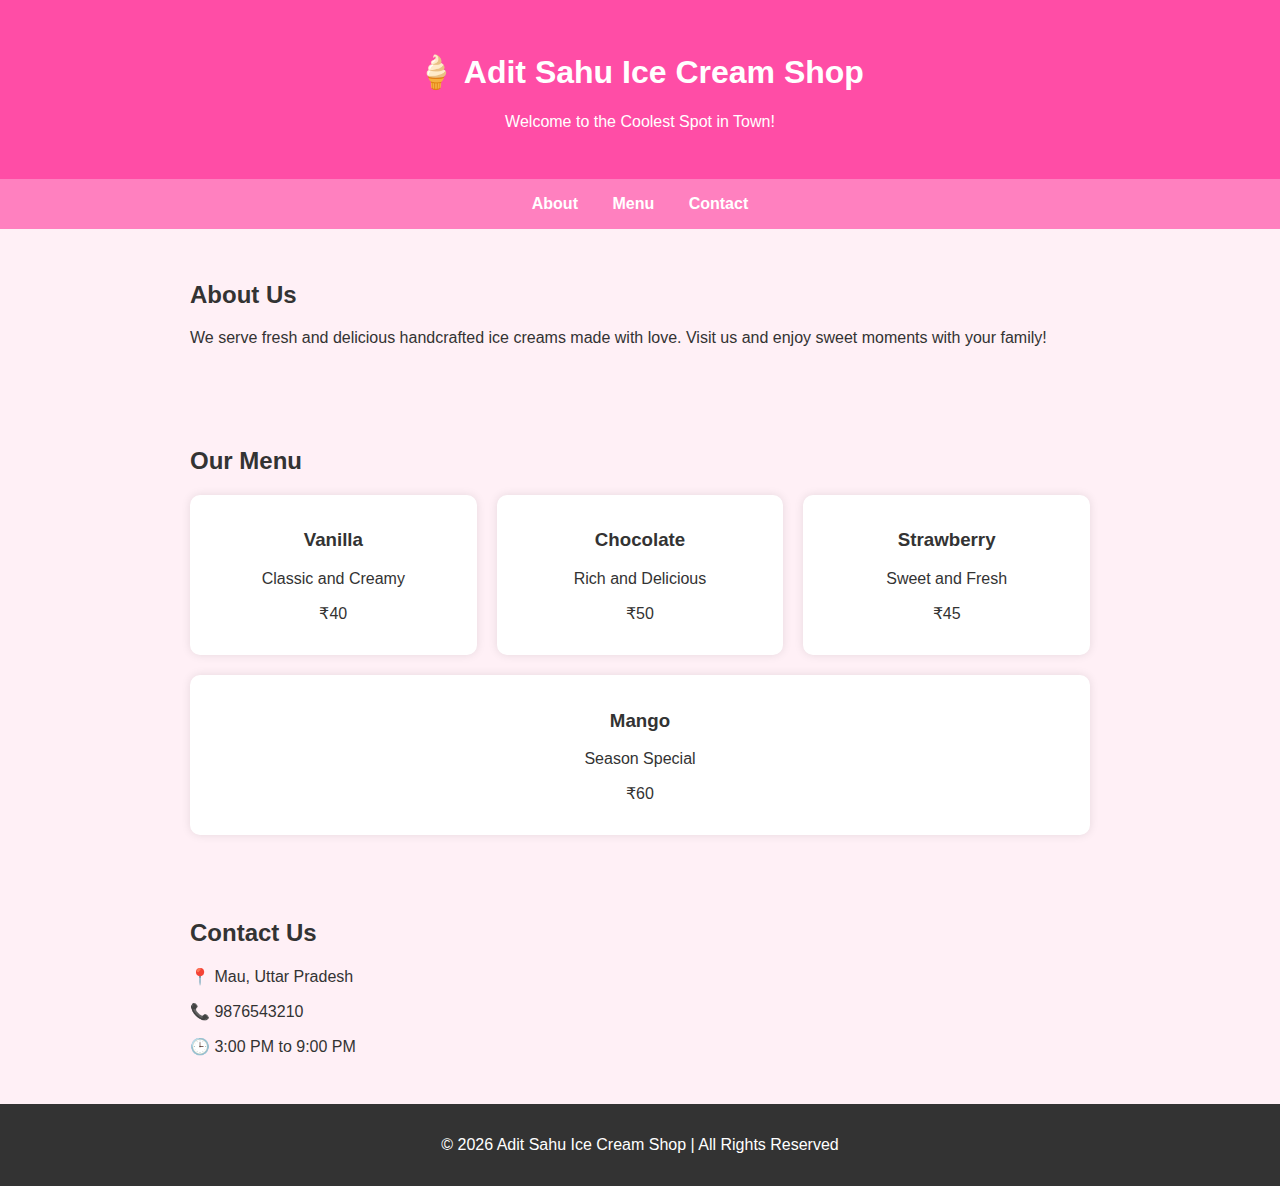
<file: index.html>
<!DOCTYPE html>
<html>
<head>
    <title>Adit Sahu Ice Cream Shop</title>
    <meta name="viewport" content="width=device-width, initial-scale=1.0">
    <style>
        body {
            font-family: Arial, sans-serif;
            margin: 0;
            padding: 0;
            background-color: #fff0f6;
            color: #333;
        }

        header {
            background-color: #ff4da6;
            color: white;
            text-align: center;
            padding: 2rem;
        }

        nav {
            text-align: center;
            background: #ff80bf;
            padding: 1rem;
        }

        nav a {
            color: white;
            text-decoration: none;
            margin: 0 15px;
            font-weight: bold;
        }

        section {
            padding: 2rem;
            max-width: 900px;
            margin: auto;
        }

        .menu {
            display: flex;
            flex-wrap: wrap;
            gap: 20px;
        }

        .item {
            flex: 1 1 250px;
            background: white;
            padding: 1rem;
            border-radius: 10px;
            box-shadow: 0 0 10px rgba(0,0,0,0.1);
            text-align: center;
        }

        footer {
            background: #333;
            color: white;
            text-align: center;
            padding: 1rem;
        }

        button {
            background: #ff4da6;
            color: white;
            border: none;
            padding: 10px 20px;
            border-radius: 5px;
            cursor: pointer;
        }

        button:hover {
            background: #e60073;
        }
    </style>
</head>
<body>

<header>
    <h1>🍦 Adit Sahu Ice Cream Shop</h1>
    <p>Welcome to the Coolest Spot in Town!</p>
</header>

<nav>
    <a href="#about">About</a>
    <a href="#menu">Menu</a>
    <a href="#contact">Contact</a>
</nav>

<section id="about">
    <h2>About Us</h2>
    <p>We serve fresh and delicious handcrafted ice creams made with love. Visit us and enjoy sweet moments with your family!</p>
</section>

<section id="menu">
    <h2>Our Menu</h2>
    <div class="menu">
        <div class="item">
            <h3>Vanilla</h3>
            <p>Classic and Creamy</p>
            <p>₹40</p>
        </div>

        <div class="item">
            <h3>Chocolate</h3>
            <p>Rich and Delicious</p>
            <p>₹50</p>
        </div>

        <div class="item">
            <h3>Strawberry</h3>
            <p>Sweet and Fresh</p>
            <p>₹45</p>
        </div>

        <div class="item">
            <h3>Mango</h3>
            <p>Season Special</p>
            <p>₹60</p>
        </div>
    </div>
</section>

<section id="contact">
    <h2>Contact Us</h2>
    <p>📍 Mau, Uttar Pradesh</p>
    <p>📞 9876543210</p>
    <p>🕒 3:00 PM to 9:00 PM</p>
</section>

<footer>
    <p>© 2026 Adit Sahu Ice Cream Shop | All Rights Reserved</p>
</footer>

</body>
</html>
</file>
